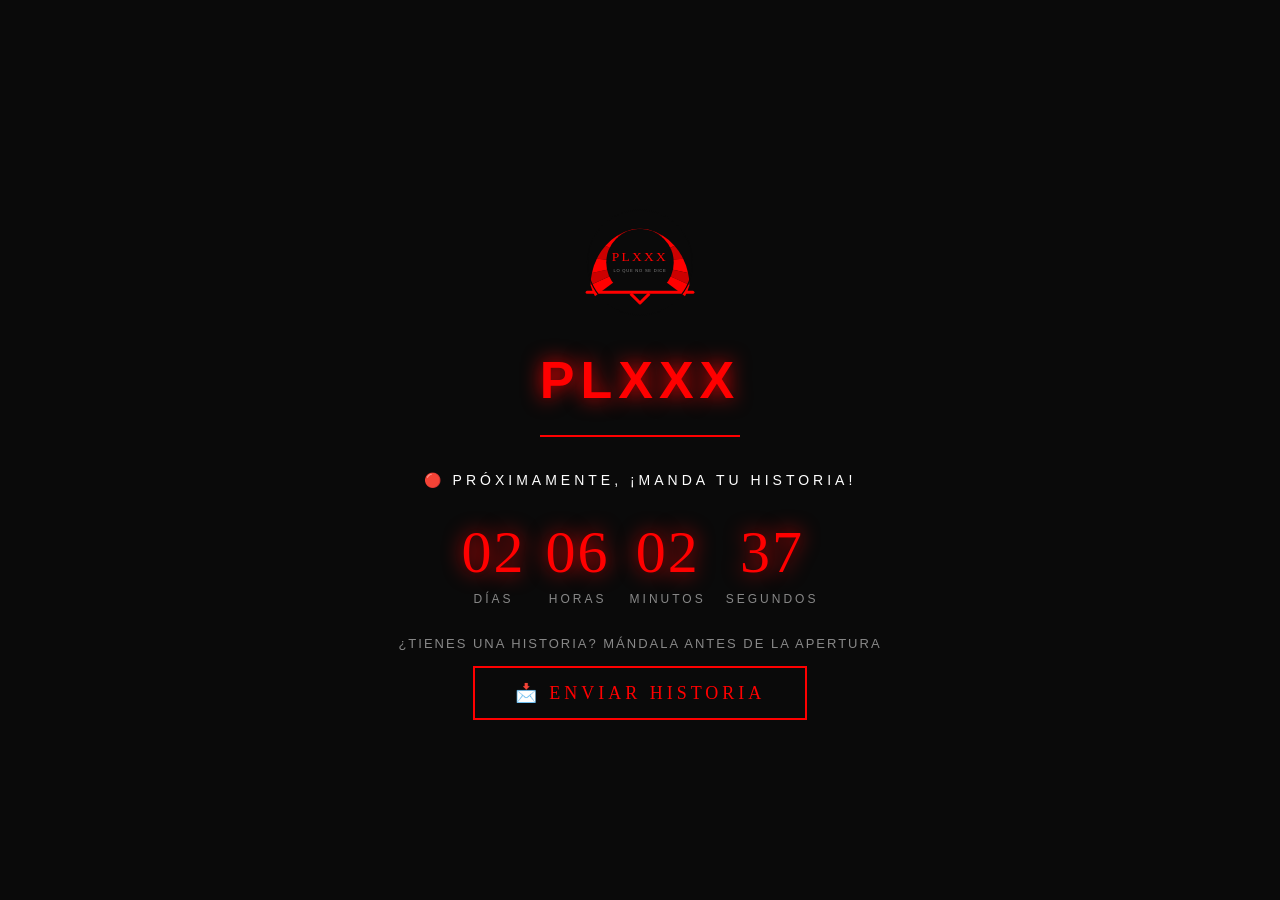
<file: index.html>
<!DOCTYPE html>
<html lang="es">
  <head>
    <title>PLXXX - Lo que no se dice</title>
    <meta name="viewport" content="width=device-width, initial-scale=1.0">
    <style>
      * { margin: 0; padding: 0; box-sizing: border-box; }

      body {
        background-color: #0a0a0a;
        display: flex;
        flex-direction: column;
        align-items: center;
        justify-content: center;
        height: 100vh;
        overflow: hidden;
        font-family: Impact, sans-serif;
      }

      .particula {
        position: fixed;
        background: #ff0000;
        border-radius: 50%;
        animation: caer linear infinite;
        opacity: 0.6;
      }

      @keyframes caer {
        from { transform: translateY(-10px); opacity: 0.6; }
        to { transform: translateY(110vh); opacity: 0; }
      }

      .logo {
        width: 180px;
        animation: aparecer 1.5s ease;
        margin-bottom: 20px;
        z-index: 1;
      }

      h1 {
        color: #ff0000;
        font-size: 52px;
        letter-spacing: 6px;
        text-align: center;
        animation: aparecer 1.5s ease;
        z-index: 1;
        text-shadow: 0 0 20px #ff0000;
      }

      p {
        color: #888888;
        font-family: Arial, sans-serif;
        font-size: 14px;
        letter-spacing: 3px;
        text-align: center;
        margin-top: 10px;
        animation: aparecer 2s ease;
        z-index: 1;
        text-transform: uppercase;
      }

      .linea {
        width: 200px;
        height: 2px;
        background: #ff0000;
        margin: 25px auto;
        animation: expandir 1.5s ease;
        z-index: 1;
      }

      @keyframes expandir {
        from { width: 0; }
        to { width: 200px; }
      }

      .btn {
        background: transparent;
        color: #ff0000;
        border: 2px solid #ff0000;
        padding: 14px 40px;
        font-family: Impact;
        font-size: 18px;
        letter-spacing: 4px;
        cursor: pointer;
        animation: aparecer 2.5s ease;
        z-index: 1;
        transition: all 0.3s;
        text-transform: uppercase;
      }

      .btn:hover {
        background: #ff0000;
        color: #ffffff;
        box-shadow: 0 0 20px #ff0000;
      }

      @keyframes aparecer {
        from { opacity: 0; transform: translateY(20px); }
        to { opacity: 1; transform: translateY(0); }
      }

      .pantalla {
        position: fixed;
        top: 0; left: 0;
        width: 100%; height: 100%;
        background: #0a0a0a;
        z-index: 999;
        display: flex;
        flex-direction: column;
        align-items: center;
        justify-content: center;
        padding: 40px;
        text-align: center;
      }

      .pantalla h2 {
        color: #ff0000;
        font-family: Impact;
        letter-spacing: 3px;
        font-size: 28px;
        margin-bottom: 20px;
      }

      .pantalla p {
        color: #cccccc;
        max-width: 500px;
        line-height: 1.8;
        font-family: Arial;
        letter-spacing: 1px;
        text-transform: none;
        margin-bottom: 20px;
      }

      .pantalla input {
        background: #1a1a1a;
        border: 1px solid #ff0000;
        color: #ffffff;
        padding: 12px 20px;
        font-size: 18px;
        text-align: center;
        letter-spacing: 4px;
        font-family: Impact;
        width: 200px;
        margin-bottom: 15px;
      }

      .error {
        color: #ff0000;
        font-family: Arial;
        font-size: 13px;
        display: none;
        margin-bottom: 10px;
      }

      .contador-box {
        display: flex;
        gap: 20px;
        margin: 20px 0;
        z-index: 1;
        flex-wrap: wrap;
        justify-content: center;
      }

      .unidad {
        display: flex;
        flex-direction: column;
        align-items: center;
      }

      .numero {
        font-size: 60px;
        color: #ff0000;
        font-family: Impact;
        text-shadow: 0 0 20px #ff0000;
        letter-spacing: 2px;
      }

      .label {
        color: #888888;
        font-family: Arial;
        font-size: 12px;
        letter-spacing: 3px;
        text-transform: uppercase;
        margin-top: 5px;
      }

      .proximamente {
        color: #ffffff;
        font-size: 14px;
        letter-spacing: 4px;
        text-transform: uppercase;
        font-family: Arial;
        margin-bottom: 10px;
        z-index: 1;
      }
    </style>
  </head>
  <body>

    <!-- Pantalla contador -->
    <div id="pantalla-contador" style="display:none; position:fixed; top:0; left:0; width:100%; height:100%; background:#0a0a0a; z-index:998; flex-direction:column; align-items:center; justify-content:center;">
      <img src="logo-plxxx.svg" style="width:150px; margin-bottom:20px; z-index:1;">
      <h1 style="z-index:1;">PLXXX</h1>
      <div class="linea"></div>
      <p class="proximamente">🔴 Próximamente, ¡Manda tu historia!</p>
      <div class="contador-box">
        <div class="unidad"><span class="numero" id="dias">00</span><span class="label">Días</span></div>
        <div class="unidad"><span class="numero" id="horas">00</span><span class="label">Horas</span></div>
        <div class="unidad"><span class="numero" id="minutos">00</span><span class="label">Minutos</span></div>
        <div class="unidad"><span class="numero" id="segundos">00</span><span class="label">Segundos</span></div>
      </div>
      <p style="color:#888888; font-family:Arial; font-size:13px; letter-spacing:2px; text-transform:uppercase; margin-bottom:15px; z-index:1;">¿Tienes una historia? Mándala antes de la apertura</p>
      <button class="btn" onclick="window.open('https://docs.google.com/forms/d/e/1FAIpQLScJXa2MnkqdpDf5YPSnR5CqCqTky10bjcARLaUrjzVdtqr2GA/viewform?usp=publish-editor', '_blank')" style="z-index:1;">
        📩 ENVIAR HISTORIA
      </button>
    </div>

    <!-- Pantalla 1 — Términos -->
    <div class="pantalla" id="pantalla-terminos" style="display:none;">
      <h2>⚠️ AVISO</h2>
      <p>El contenido de esta página refleja experiencias y opiniones anónimas de terceros. Los administradores de este sitio <strong style="color:#ff0000;">no se hacen responsables</strong> por la veracidad de los relatos publicados. Al entrar aceptas que entiendes esto.</p>
      <button class="btn" onclick="aceptarTerminos()">ACEPTO — CONTINUAR</button>
    </div>

    <!-- Pantalla 2 — Contraseña -->
    <div class="pantalla" id="pantalla-contra" style="display:none;">
      <h2>🔐 ACCESO RESTRINGIDO</h2>
      <p style="color:#ff0000;">¿Cuál es el abreviativo de la Comisión Organización Mundial de la Salud?</p>
      <input id="inputContra" type="text" placeholder="Tu respuesta..." maxlength="10">
      <p class="error" id="error-contra">❌ Respuesta incorrecta. Inténtalo de nuevo.</p>
      <button class="btn" onclick="verificarContra()">ENTRAR</button>
    </div>

    <!-- Contenido de inicio -->
    <img class="logo" src="logo-plxxx.svg" alt="Logo PLXXX">
    <h1>PLXXX</h1>
    <p>Lo que no se dice</p>
    <div class="linea"></div>
    <button class="btn" onclick="location.href='plerd.html'">VER HISTORIAS</button>

    <script>
      // Partículas
      for (let i = 0; i < 40; i++) {
        const p = document.createElement('div');
        p.classList.add('particula');
        p.style.left = Math.random() * 100 + 'vw';
        p.style.animationDuration = (Math.random() * 4 + 3) + 's';
        p.style.animationDelay = (Math.random() * 5) + 's';
        p.style.width = p.style.height = (Math.random() * 3 + 1) + 'px';
        document.body.appendChild(p);
      }

      // Código secreto para saltarse el contador
      const urlParams = new URLSearchParams(window.location.search);
      const codigoSecreto = urlParams.get('code');

      // Fecha de lanzamiento — 3 días desde ahora
      const lanzamiento = new Date();
      lanzamiento.setDate(lanzamiento.getDate() + 3);
      lanzamiento.setHours(0, 0, 0, 0);

      const ahora = new Date().getTime();
      const distancia = lanzamiento - ahora;

      if (codigoSecreto === '081125') {
        // Código secreto — saltar contador
        document.getElementById('pantalla-terminos').style.display = 'flex';
      } else if (distancia > 0) {
        // Mostrar contador
        document.getElementById('pantalla-contador').style.display = 'flex';
        actualizarContador();
        setInterval(actualizarContador, 1000);
      } else {
        // Contador terminó
        document.getElementById('pantalla-terminos').style.display = 'flex';
      }

      function actualizarContador() {
        const ahora = new Date().getTime();
        const distancia = lanzamiento - ahora;

        if (distancia <= 0) {
          document.getElementById('pantalla-contador').style.display = 'none';
          document.getElementById('pantalla-terminos').style.display = 'flex';
          return;
        }

        const dias = Math.floor(distancia / (1000 * 60 * 60 * 24));
        const horas = Math.floor((distancia % (1000 * 60 * 60 * 24)) / (1000 * 60 * 60));
        const minutos = Math.floor((distancia % (1000 * 60 * 60)) / (1000 * 60));
        const segundos = Math.floor((distancia % (1000 * 60)) / 1000);

        document.getElementById('dias').textContent = String(dias).padStart(2, '0');
        document.getElementById('horas').textContent = String(horas).padStart(2, '0');
        document.getElementById('minutos').textContent = String(minutos).padStart(2, '0');
        document.getElementById('segundos').textContent = String(segundos).padStart(2, '0');
      }

      function aceptarTerminos() {
        document.getElementById('pantalla-terminos').style.display = 'none';
        document.getElementById('pantalla-contra').style.display = 'flex';
      }

      function verificarContra() {
        const respuesta = document.getElementById('inputContra').value.trim().toUpperCase();
        if (respuesta === 'OMS') {
          document.getElementById('pantalla-contra').style.display = 'none';
          sessionStorage.setItem('acceso', 'true');
        } else {
          document.getElementById('error-contra').style.display = 'block';
          document.getElementById('inputContra').value = '';
        }
      }

      document.addEventListener('keypress', function(e) {
        if (e.key === 'Enter') verificarContra();
      });
    </script>

  </body>
</html>
</file>
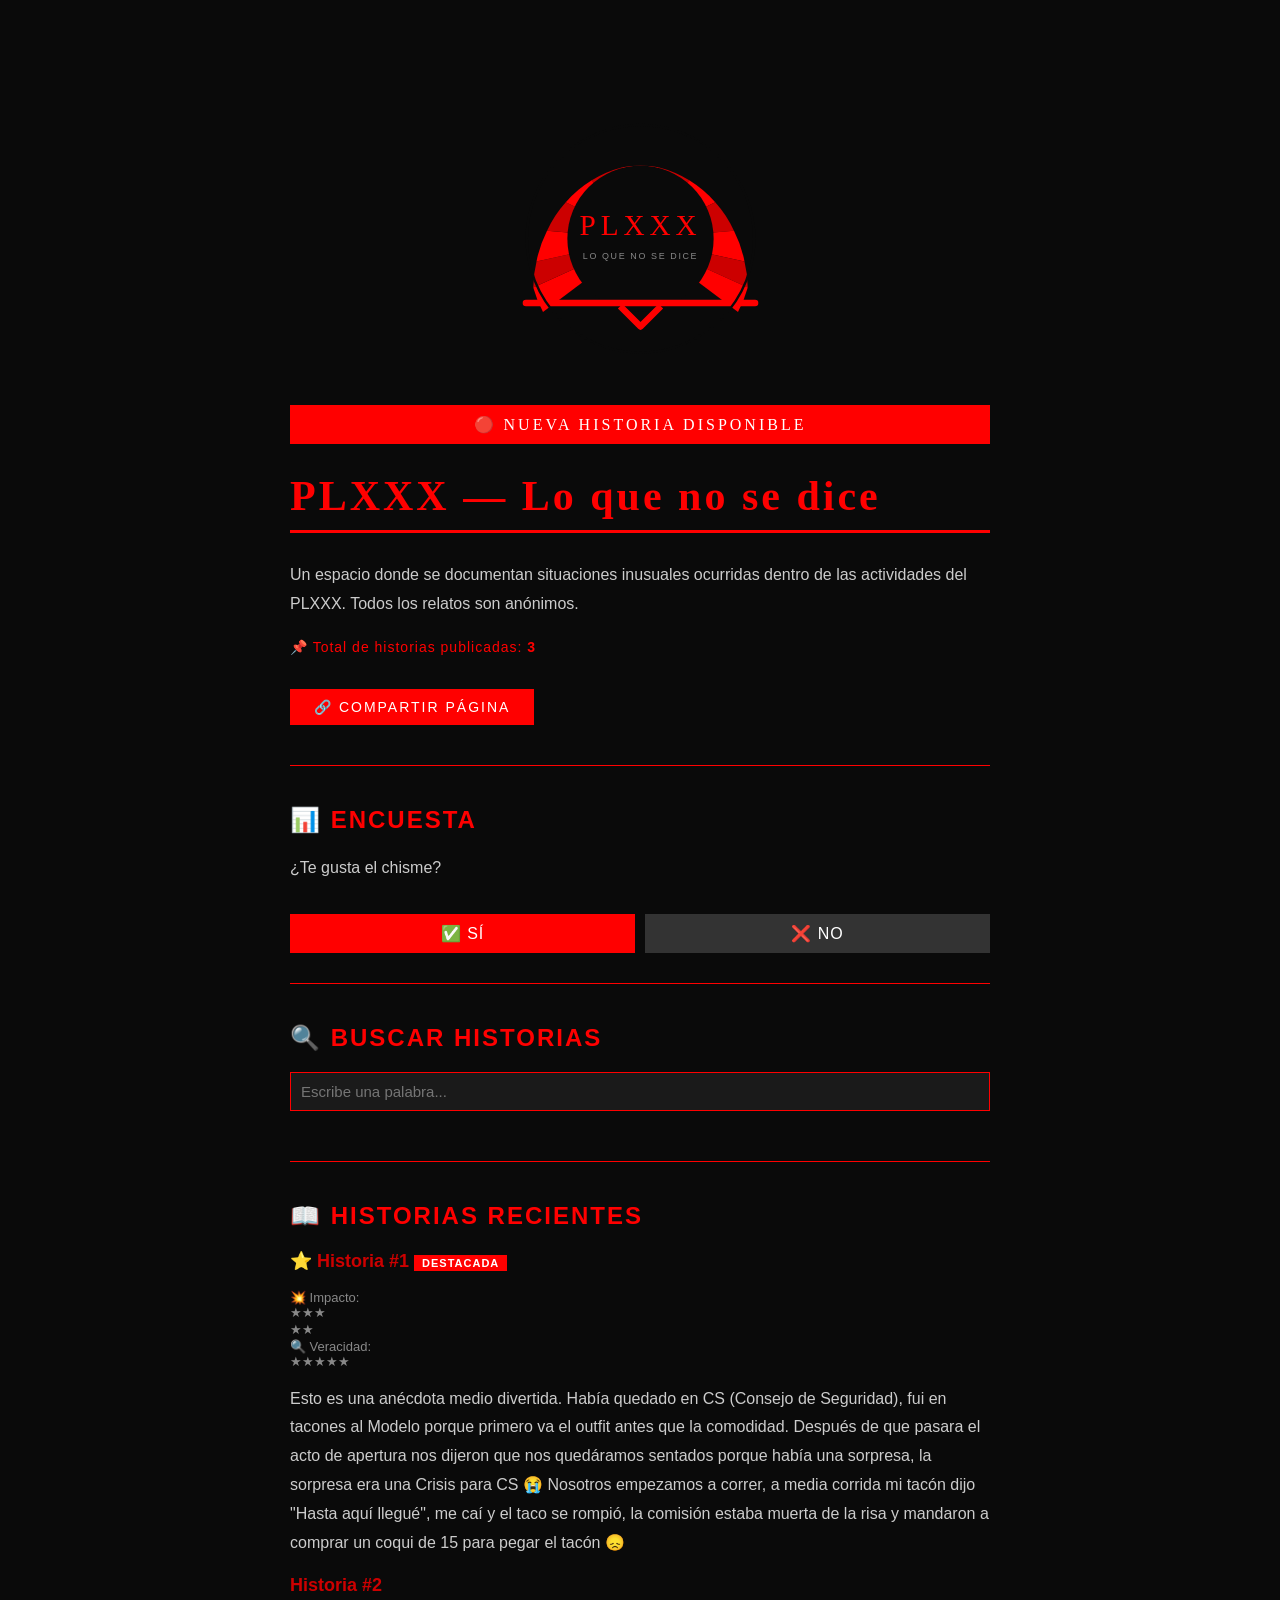
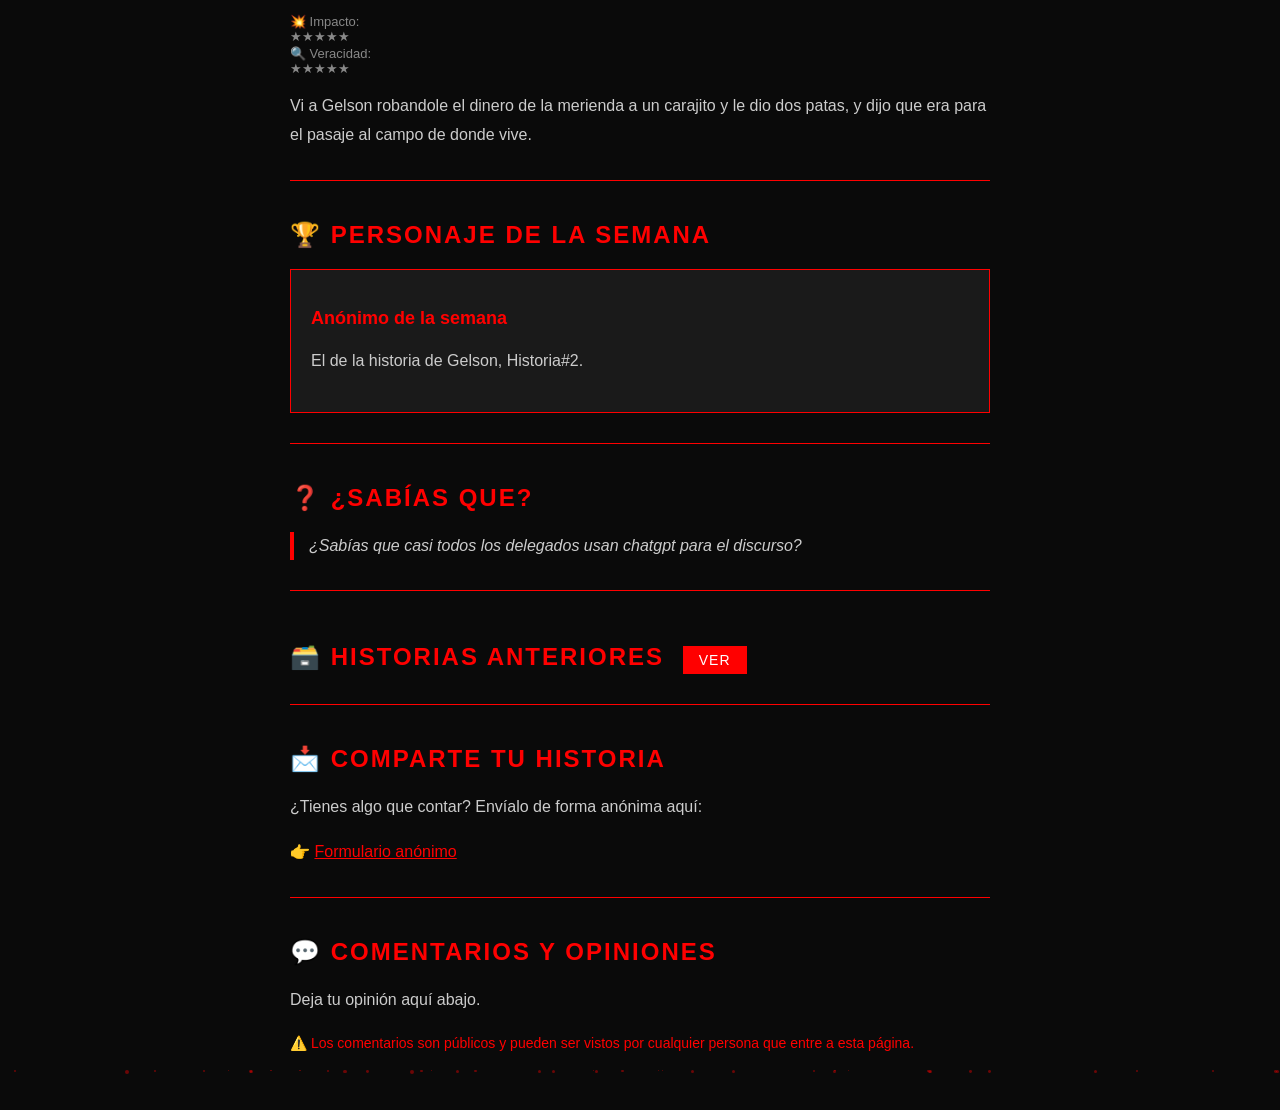
<file: plerd.html>
<!DOCTYPE html>
<html lang="es">
  <head>
    <title>PLXXX - Lo que no se dice</title>
    <meta name="viewport" content="width=device-width, initial-scale=1.0">
    <link rel="stylesheet" href="estilos.css">
    <style>
      .particula {
  position: fixed;
  background: #ff0000;
  border-radius: 50%;
  animation: caer linear infinite;
  opacity: 0.4;
  z-index: 0;
  pointer-events: none;
}

@keyframes caer {
  from { transform: translateY(-10px); opacity: 0.4; }
  to { transform: translateY(110vh); opacity: 0; }
}

/* Para que el contenido quede encima de las partículas */
body > *:not(.particula) {
  position: relative;
  z-index: 1;
}
      @keyframes fadeIn {
        from { opacity: 0; transform: translateY(-20px); }
        to { opacity: 1; transform: translateY(0); }
      }

      .animate {
        animation: fadeIn 1.5s ease forwards;
      }

      .estrellas {
        font-size: 13px;
        margin-top: 8px;
        margin-bottom: 4px;
      }
      .estrellas span {
        display: block;
        color: #888888;
        margin-bottom: 2px;
      }
      .llena { color: #ff0000; }
      .vacia { color: #333333; }

      @media (max-width: 600px) {
        body {
          padding: 15px 12px !important;
          word-wrap: break-word;
          overflow-x: hidden;
        }
        h1 { font-size: 24px !important; }
        h2 { font-size: 18px !important; }
        h3 { font-size: 16px !important; }
        p { font-size: 14px !important; }
        button {
          width: 100% !important;
          margin-bottom: 10px !important;
          box-sizing: border-box;
        }
        input, textarea {
          width: 100% !important;
          box-sizing: border-box;
        }
        img { width: 100px !important; }
        .historia { padding: 10px 0; }
      }
    </style>
  </head>
  <body>

    <img src="logo-plxxx.svg" alt="Logo PLXXX" style="width:325px; display:block; margin: 20px auto;">

    <!-- Banner -->
    <div style="background:#ff0000; color:#ffffff; text-align:center; padding:10px; font-family:Impact; letter-spacing:3px; font-size:16px; margin-bottom:10px;">
      🔴 NUEVA HISTORIA DISPONIBLE
    </div>

    <div class="animate">
      <h1>PLXXX — Lo que no se dice</h1>
      <p>Un espacio donde se documentan situaciones inusuales ocurridas dentro de las actividades del PLXXX. Todos los relatos son anónimos.</p>
    </div>

    <!-- Contador -->
    <p style="color:#ff0000; font-size:14px; letter-spacing:1px;">📌 Total de historias publicadas: <strong id="contador"></strong></p>

    <!-- Botón compartir -->
    <button onclick="compartir()" style="background:#ff0000; color:#ffffff; border:none; padding:10px 24px; font-size:14px; cursor:pointer; letter-spacing:2px; margin-bottom:10px;">
      🔗 COMPARTIR PÁGINA
    </button>

    <hr>

    <!-- Encuesta -->
    <h2>📊 Encuesta</h2>
    <p>¿Te gusta el chisme?</p>
    <div style="display:flex; gap:10px; flex-wrap:wrap;">
      <button onclick="votar('si')" style="background:#ff0000; color:#ffffff; border:none; padding:10px 20px; cursor:pointer; letter-spacing:1px; flex:1;">✅ SÍ</button>
      <button onclick="votar('no')" style="background:#333333; color:#ffffff; border:none; padding:10px 20px; cursor:pointer; letter-spacing:1px; flex:1;">❌ NO</button>
    </div>
    <p id="resultado-encuesta" style="color:#cccccc; margin-top:10px;"></p>

    <hr>

    <!-- Buscador -->
    <h2>🔍 Buscar historias</h2>
    <input id="buscador" type="text" placeholder="Escribe una palabra..." onkeyup="buscar()" style="width:100%; padding:10px; font-size:15px; border:1px solid #ff0000; background:#1a1a1a; color:#ffffff; margin-bottom:20px; box-sizing:border-box;">

    <hr>

    <h2>📖 Historias recientes</h2>

    <div class="historia">
  <h3>⭐ Historia #1 <span style="background:#ff0000; color:#fff; font-size:11px; padding:2px 8px; letter-spacing:1px;">DESTACADA</span></h3>
  <div class="estrellas">
    <span>💥 Impacto: <span class="llena">★★★</span><span class="vacia">★★</span></span>
    <span>🔍 Veracidad: <span class="llena">★★★★★</span></span>
  </div>
  <p>Esto es una anécdota medio divertida. Había quedado en CS (Consejo de Seguridad), fui en tacones al Modelo porque primero va el outfit antes que la comodidad. Después de que pasara el acto de apertura nos dijeron que nos quedáramos sentados porque había una sorpresa, la sorpresa era una Crisis para CS 😭 Nosotros empezamos a correr, a media corrida mi tacón dijo "Hasta aquí llegué", me caí y el taco se rompió, la comisión estaba muerta de la risa y mandaron a comprar un coqui de 15 para pegar el tacón 😞</p>
</div>

    <div class="historia">
      <h3>Historia #2</h3>
      <div class="estrellas">
        <span>💥 Impacto: <span class="llena">★★★★★</span></span>
        <span>🔍 Veracidad: <span class="llena">★★★★★</span></span>
      </div>
      <p>Vi a Gelson robandole el dinero de la merienda a un carajito y le dio dos patas, y dijo que era para el pasaje al campo de donde vive.</p>
    </div>

    <hr>

    <!-- Personaje de la semana -->
    <h2>🏆 Personaje de la semana</h2>
    <div style="border:1px solid #ff0000; padding:20px; background:#1a1a1a; box-sizing:border-box;">
      <h3 style="color:#ff0000;">Anónimo de la semana</h3>
      <p>El de la historia de Gelson, Historia#2.</p>
    </div>

    <hr>

    <!-- ¿Sabías que? -->
    <h2>❓ ¿Sabías que?</h2>
    <div style="border-left:4px solid #ff0000; padding-left:15px; margin-bottom:15px;">
      <p id="sabiasque" style="color:#cccccc; font-style:italic;"></p>
    </div>

    <hr>

    <h2>🗃️ Historias anteriores
      <button onclick="toggleHistorias()" style="background:#ff0000; color:#ffffff; border:none; padding:6px 16px; font-size:14px; cursor:pointer; letter-spacing:1px; margin-left:10px;">
        VER
      </button>
    </h2>

    <div id="historiasViejas" style="display:none;">
      <div class="historia">
        <h3>Historia #A1</h3>
        <p>Manden para que aparezcan aqui las viejas...</p>
      </div>
    </div>

    <hr>

    <h2>📩 Comparte tu historia</h2>
    <p>¿Tienes algo que contar? Envíalo de forma anónima aquí:</p>
    <p>👉 <a href="https://docs.google.com/forms/d/e/1FAIpQLScJXa2MnkqdpDf5YPSnR5CqCqTky10bjcARLaUrjzVdtqr2GA/viewform?usp=publish-editor" target="_blank" style="color:#ff0000;">Formulario anónimo</a></p>

    <hr>

    <h2>💬 Comentarios y Opiniones</h2>
    <p>Deja tu opinión aquí abajo.</p>
    <p style="color:#ff0000; font-size:14px;">⚠️ Los comentarios son públicos y pueden ser vistos por cualquier persona que entre a esta página.</p>

    <div id="disqus_thread"></div>
    <script>
        (function() {
        var d = document, s = d.createElement('script');
        s.src = 'https://plxxx-lo-que-no-se-dice.disqus.com/embed.js';
        s.setAttribute('data-timestamp', +new Date());
        (d.head || d.body).appendChild(s);
        })();
    </script>
    <noscript>Please enable JavaScript to view the <a href="https://disqus.com/?ref_noscript">comments powered by Disqus.</a></noscript>

    <script>
      // Partículas de fondo
for (let i = 0; i < 40; i++) {
  const p = document.createElement('div');
  p.classList.add('particula');
  p.style.left = Math.random() * 100 + 'vw';
  p.style.animationDuration = (Math.random() * 4 + 3) + 's';
  p.style.animationDelay = (Math.random() * 5) + 's';
  p.style.width = p.style.height = (Math.random() * 3 + 1) + 'px';
  document.body.appendChild(p);
}
      const historias = document.querySelectorAll('.historia');
      document.getElementById('contador').textContent = historias.length;

      function toggleHistorias() {
        const div = document.getElementById('historiasViejas');
        const btn = event.target;
        if (div.style.display === 'none') {
          div.style.display = 'block';
          btn.textContent = 'OCULTAR';
        } else {
          div.style.display = 'none';
          btn.textContent = 'VER';
        }
      }

      function buscar() {
        const texto = document.getElementById('buscador').value.toLowerCase();
        const historias = document.querySelectorAll('.historia');
        historias.forEach(h => {
          if (h.textContent.toLowerCase().includes(texto)) {
            h.style.display = 'block';
          } else {
            h.style.display = 'none';
          }
        });
      }

      function compartir() {
        navigator.clipboard.writeText(window.location.href);
        alert('¡Link copiado! Compártelo con quien quieras 🔥');
      }

      let votos = { si: 0, no: 0 };
      function votar(opcion) {
        votos[opcion]++;
        const total = votos.si + votos.no;
        const psi = Math.round((votos.si / total) * 100);
        const pno = Math.round((votos.no / total) * 100);
        document.getElementById('resultado-encuesta').textContent =
          `✅ Sí: ${psi}%  |  ❌ No: ${pno}%  (${total} votos)`;
      }

      const datos = [
        "¿Sabías que muchos participantes no se leen el manual academico de debate y la otra cosa de naciones unidas xd?",
        "¿Sabías que hay delegados que solo van a por las chicas?",
        "¿Sabías que casi todos los delegados usan chatgpt para el discurso?",
        "¿Sabías que el chisme viaja más rápido que cualquier resolución en el PLXXX?"
      ];
      const aleatorio = datos[Math.floor(Math.random() * datos.length)];
      document.getElementById('sabiasque').textContent = aleatorio;
    </script>

  </body>
</html>
</file>
<file: estilos.css>
body {
  background-color: #0a0a0a;
  font-family: Arial, sans-serif;
  max-width: 700px;
  margin: 0 auto;
  padding: 40px 20px;
  color: #333333;
}
h1 {
  font-family: Impact;
  font-size: 42px;
  color: #ff0000;
  border-bottom: 3px solid #ff0000;
  padding-bottom: 10px;
  letter-spacing: 3px;
}

h2 {
  font-size: 24px;
  color: #ff0000;
  margin-top: 40px;
  text-transform: uppercase;
  letter-spacing: 2px;
}

h3 {
  font-size: 18px;
  color: #cc0000;
}

p {
  line-height: 1.8;
  color: #cccccc;
  font-size: 16px;
}

hr {
  border: none;
  border-top: 1px solid #ff0000;
  margin: 30px 0;
}

textarea {
  width: 100%;
  padding: 10px;
  font-size: 15px;
  border: 1px solid #ff0000;
  background-color: #1a1a1a;
  color: #ffffff;
  margin-top: 10px;
}

button {
  background-color: #ff0000;
  color: #ffffff;
  border: none;
  padding: 12px 30px;
  font-size: 16px;
  cursor: pointer;
  margin-top: 15px;
  letter-spacing: 2px;
  text-transform: uppercase;
}

button:hover {
  background-color: #cc0000;
}
</file>
